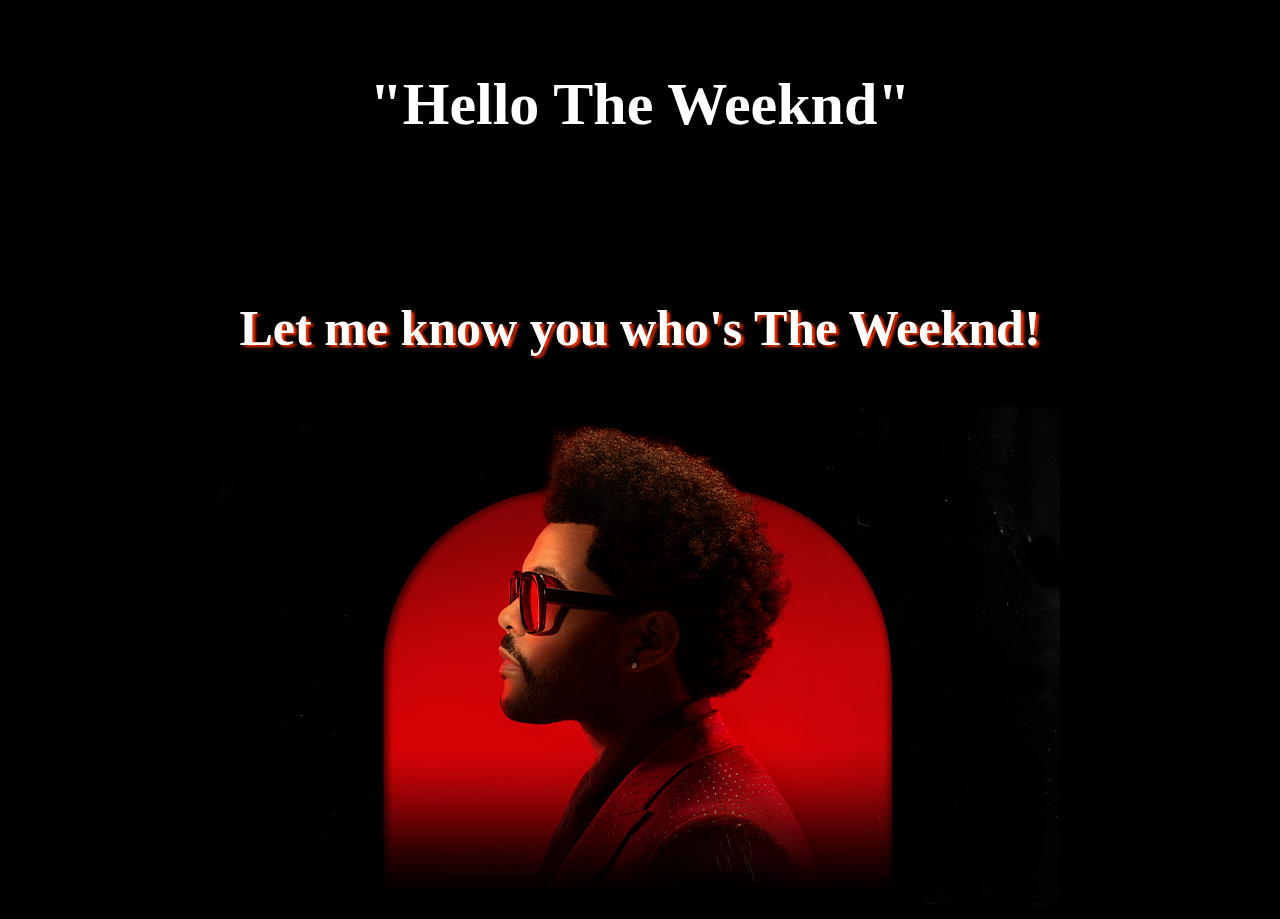
<file: index.html>
<!doctype html>
<html>
<head>
  <title> Project 1 - The Weeknd : Chayoung </title>
  <meta charset="utf-8">
   <link rel="stylesheet" href="style2.css">
 </head>

<body bgcolor="black">
 <h1>"Hello The Weeknd"</h1>
  <h2><a href="index2.html" title="introduction page">Let me know you who's The Weeknd!</a></h2>
   <div id="image">
    <img src="the weeknd from google.jpg">
   </div>

</body>
</html>
</file>
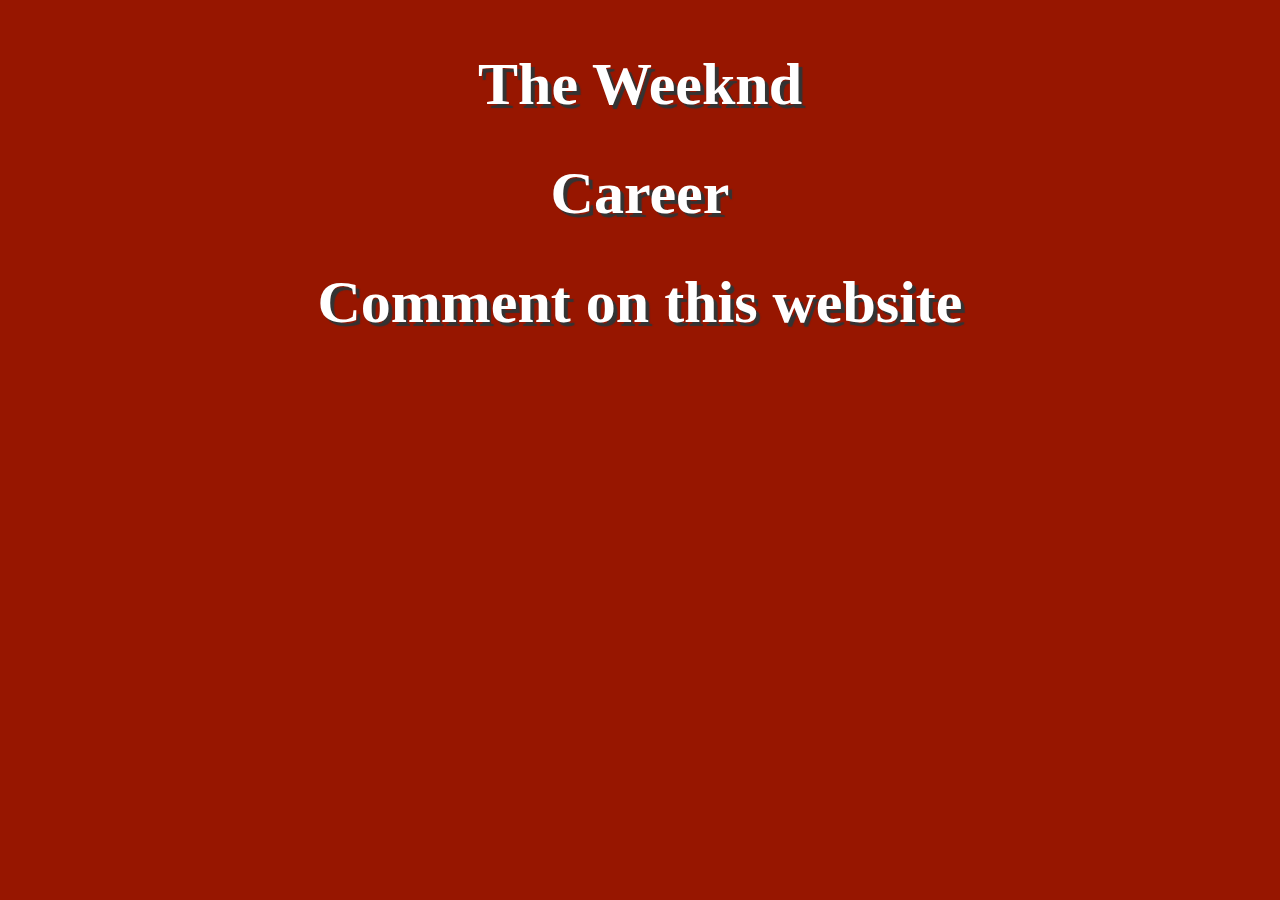
<file: index2.html>
<!doctype html>
<html>
<head>
  <title> Project 1 - The Weeknd : Chayoung </title>
  <meta charset="utf-8">
   <link rel="stylesheet" href="style3.css">
 </head>

 <body>
   <div id="list">
      <h1><a href="intro1.html">The Weeknd</h1>
      <h1><a href="intro2.html">Career</h1>
      <h1><a href="intro3.html">Comment on this website</h1>
     <div id="video">
       <iframe width="777" height="437" src="https://www.youtube.com/embed/KEI4qSrkPAs" frameborder="0" allow="accelerometer; autoplay; clipboard-write; encrypted-media; gyroscope; picture-in-picture" allowfullscreen></iframe>
     </div>
   </div>

  </body>
  </html>
</file>
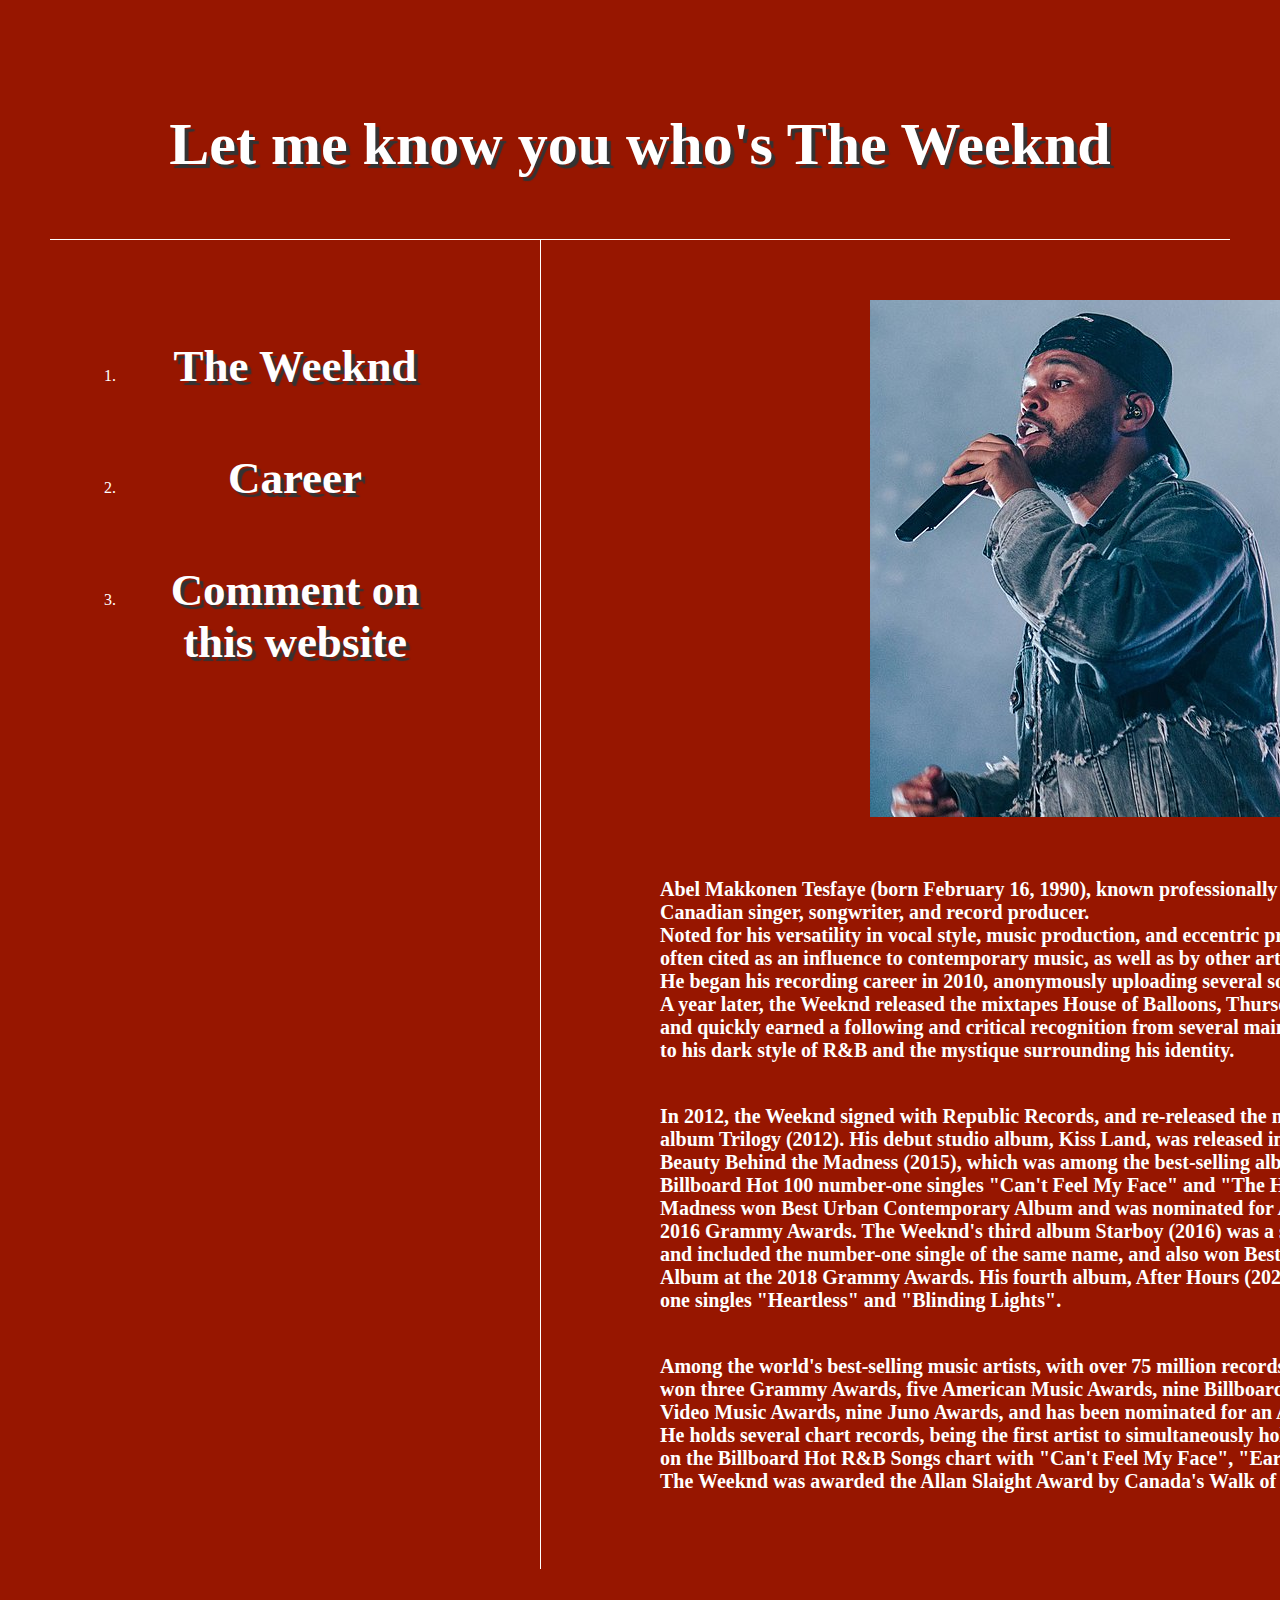
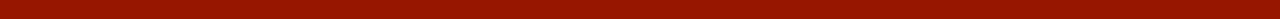
<file: intro1.html>
<!doctype html>
<html>
<head>
  <title> Project 1 - The Weeknd : Chayoung </title>
  <meta charset="utf-8">
 <link rel="stylesheet" href="style4.css">
</head>

 <body>
    <h1><a href="index2.html">Let me know you who's The Weeknd</a></h1>
    <div id="grid">
     <ol>
      <li><h1><a href="intro1.html">The Weeknd</a></h1>
      <li><h1><a href="intro2.html">Career</a></h1>
      <li><h1><a href="intro3.html">Comment on this website</a></h1>
     </ol>


  <div id="article">
    <img src="the weeknd intro.jpg">
   <h2>Abel Makkonen Tesfaye (born February 16, 1990), known professionally as the Weeknd, is a Canadian singer, songwriter, and record producer. <br>Noted for his versatility in vocal style, music production, and eccentric presentation, the Weeknd is often cited as an influence to contemporary music, as well as by other artists.
   <br>He began his recording career in 2010, anonymously uploading several songs to YouTube. <br>A year later, the Weeknd released the mixtapes House of Balloons, Thursday, and Echoes of Silence, and quickly earned a following and critical recognition from several mainstream publications due to his dark style of R&B and the mystique surrounding his identity.
   <p><br>In 2012, the Weeknd signed with Republic Records, and re-released the mixtapes in the compilation album Trilogy (2012). His debut studio album, Kiss Land, was released in 2013. He followed it with Beauty Behind the Madness (2015), which was among the best-selling albums of 2015. With the Billboard Hot 100 number-one singles "Can't Feel My Face" and "The Hills", Beauty Behind the Madness won Best Urban Contemporary Album and was nominated for Album of the Year at the 2016 Grammy Awards. The Weeknd's third album Starboy (2016) was a similar commercial success and included the number-one single of the same name, and also won Best Urban Contemporary Album at the 2018 Grammy Awards. His fourth album, After Hours (2020), featured the number-one singles "Heartless" and "Blinding Lights".</p>
   <br>Among the world's best-selling music artists, with over 75 million records sold, The Weeknd has won three Grammy Awards, five American Music Awards, nine Billboard Music Awards, two MTV Video Music Awards, nine Juno Awards, and has been nominated for an Academy Award. <br>He holds several chart records, being the first artist to simultaneously hold the top three positions on the Billboard Hot R&B Songs chart with "Can't Feel My Face", "Earned It", and "The Hills". The Weeknd was awarded the Allan Slaight Award by Canada's Walk of Fame.</h2>
   </div>
 </div>

</body>
</html>
</file>
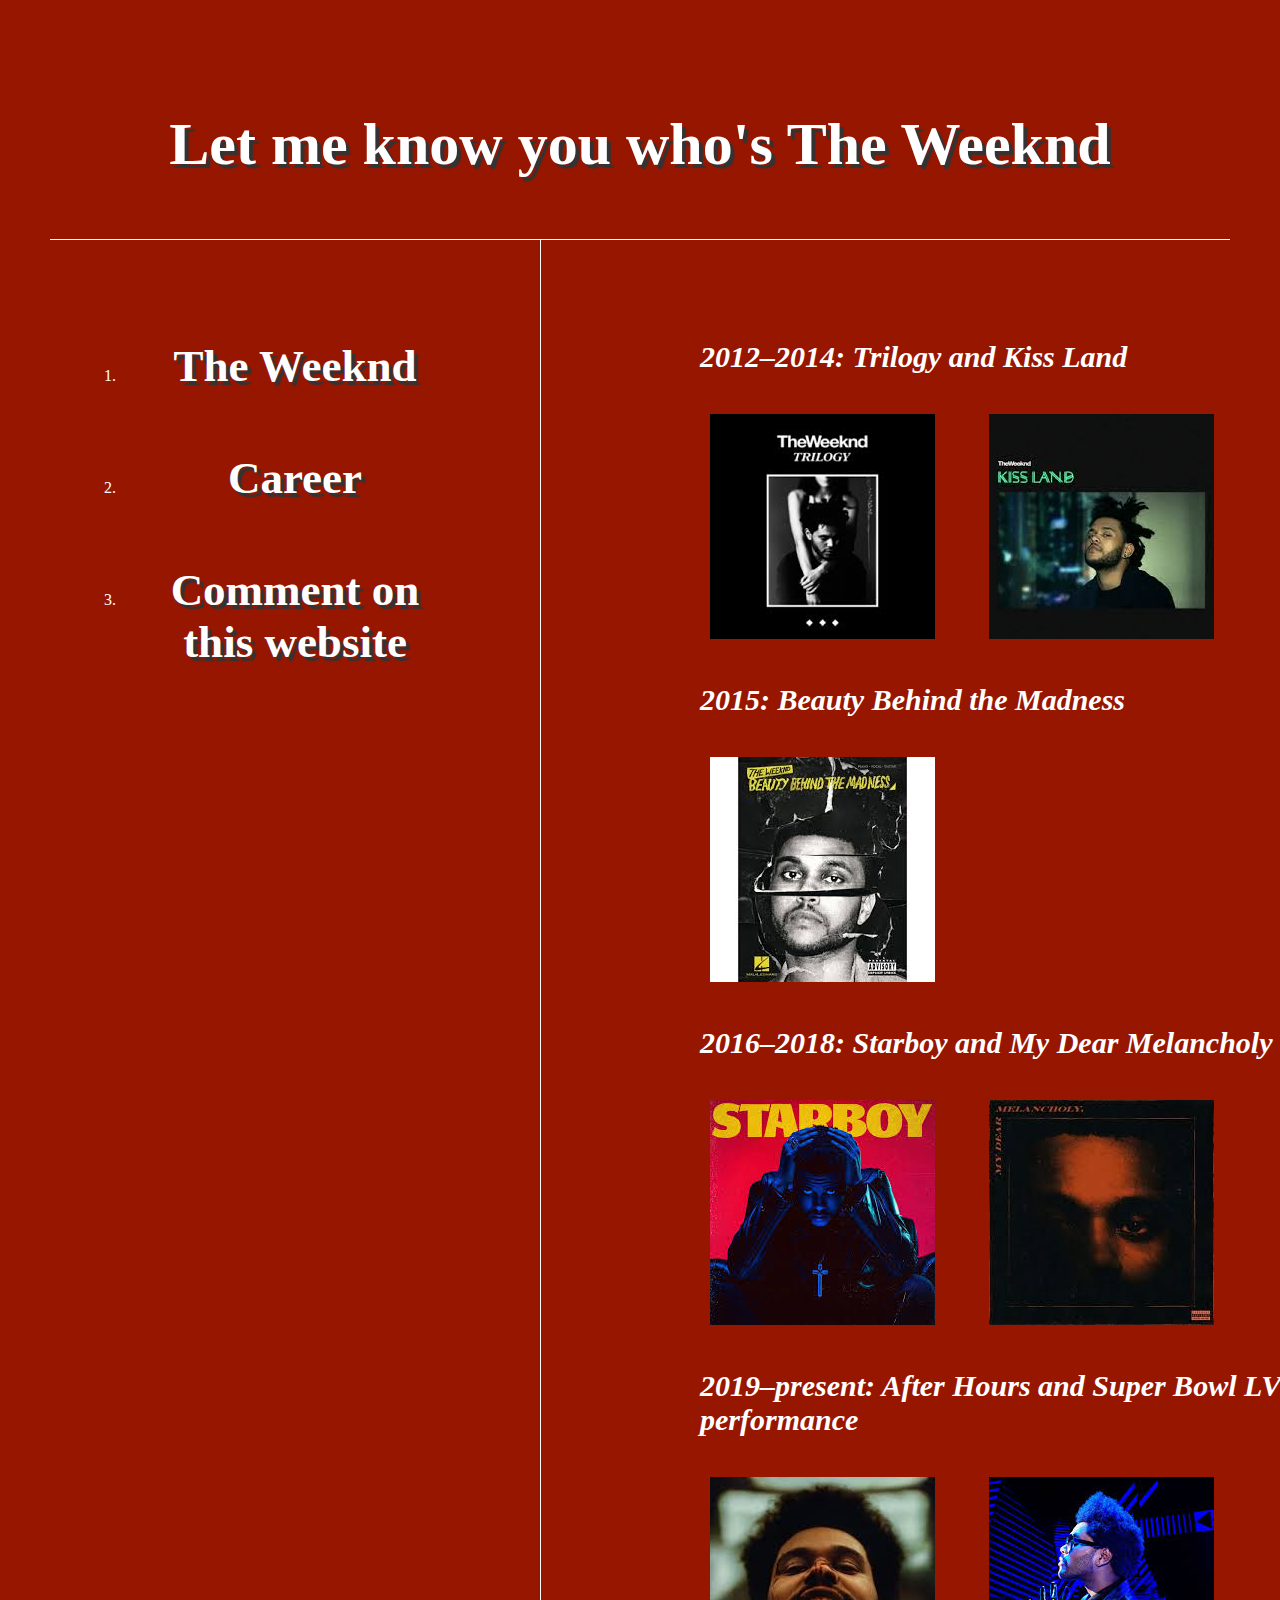
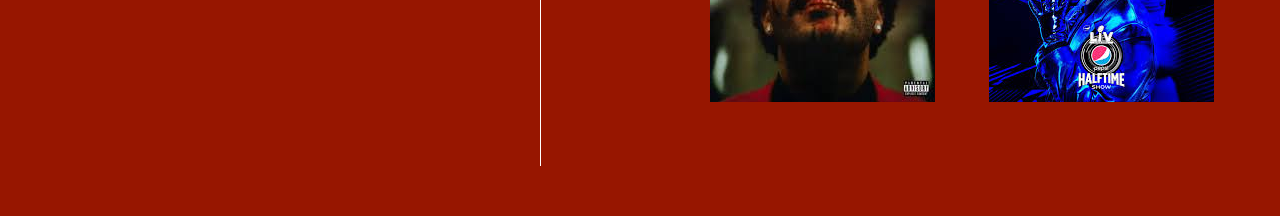
<file: intro2.html>
<!doctype html>
<html>
<head>
  <title> Project 1 - The Weeknd : Chayoung </title>
  <meta charset="utf-8">
 <link rel="stylesheet" href="style5.css">
</head>

<body>
  <h1><a href="index2.html">Let me know you who's The Weeknd</a></h1>
  <div id="grid">
    <ol>
      <li><h1><a href="intro1.html">The Weeknd</a></h1></li>
      <li><h1><a href="intro2.html">Career</a></h1></li>
      <li><h1><a href="intro3.html">Comment on this website</a></h1></li>
    </ol>
  <div id="article">
    <h2>2012–2014: Trilogy and Kiss Land</h2>
      <img src="trilogy.jpg">
      <img src="kiss land.jpg">
     <h2>2015: Beauty Behind the Madness</h2>
      <img src="beauty behind.jpg">
    <h2> 2016–2018: Starboy and My Dear Melancholy</h2>
      <img src="starboy.jpg">
      <img src="my dear.jpg">
     <h2>2019–present: After Hours and Super Bowl LV half-time performance</h2>
        <img src="after hours.jpg">
        <img src="super bowl.jpg">
     </div>
   </div>
</body>
</html>
</file>
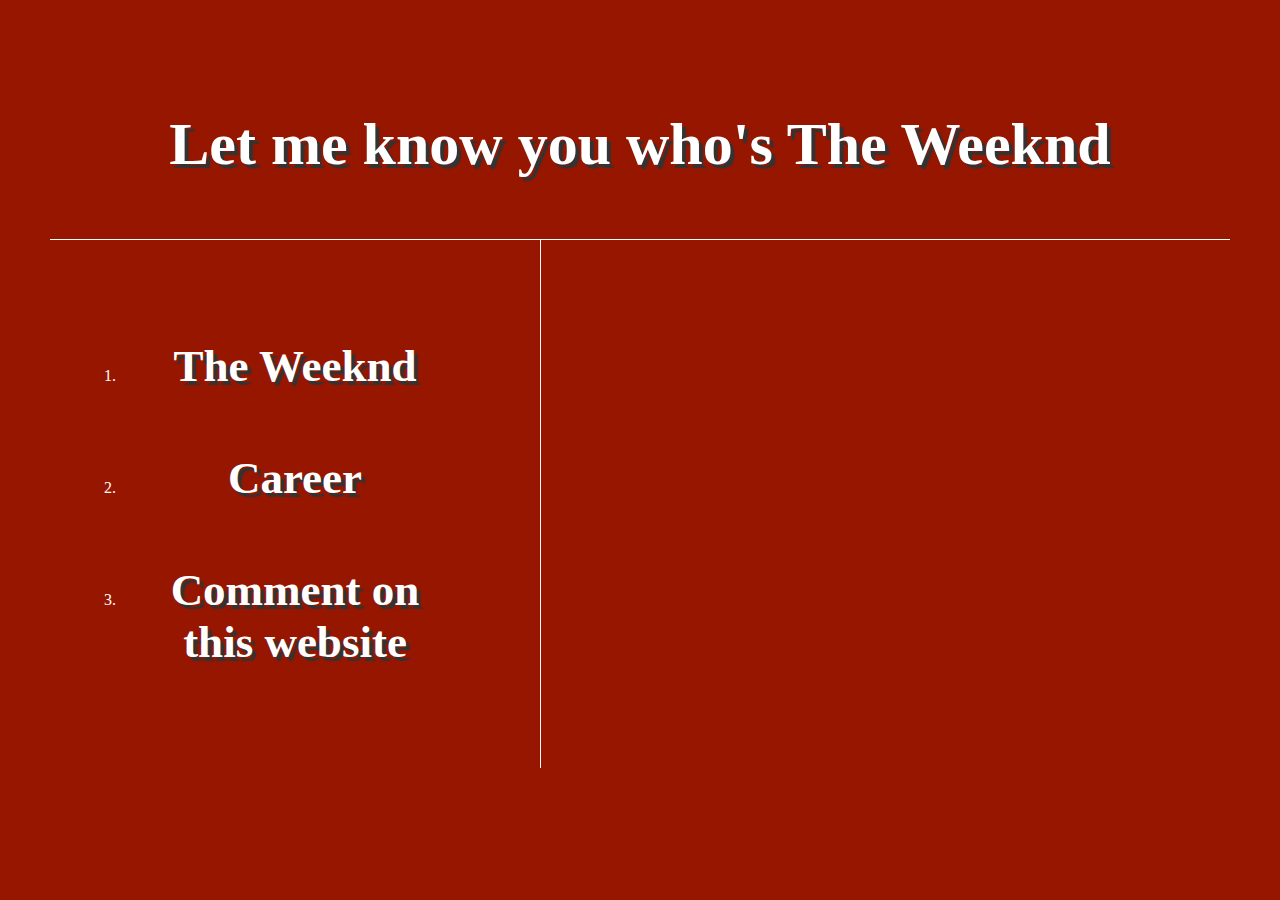
<file: intro3.html>
<!doctype html>
<html>
<head>
  <title> Project 1 - The Weeknd : Chayoung </title>
  <meta charset="utf-8">
  <link rel="stylesheet" href="style6.css">
</head>

<body>
   <h1><a href="index2.html">Let me know you who's The Weeknd</a></h1>
   <div id="grid">
     <ol>
      <li><h1><a href="intro1.html">The Weeknd</a></h1></li>
      <li><h1><a href="intro2.html">Career</a></h1></li>
      <li><h1><a href="intro3.html">Comment on this website</a></h1></li>
    </ol>


  <div id="lv-container" data-id="city" data-uid="MTAyMC81Mjc2Ni8yOTI0Mw==">
  <script type="text/javascript">
     (function(d, s) {
         var j, e = d.getElementsByTagName(s)[0];

         if (typeof LivereTower === 'function') { return; }

         j = d.createElement(s);
         j.src = 'https://cdn-city.livere.com/js/embed.dist.js';
         j.async = true;

         e.parentNode.insertBefore(j, e);
     })(document, 'script');
  </script>
  <noscript>라이브리 댓글 작성을 위해 JavaScript를 활성화 해주세요</noscript>
  </div>
</div>

  <!--Start of Tawk.to Script-->
<script type="text/javascript">
var Tawk_API=Tawk_API||{}, Tawk_LoadStart=new Date();
(function(){
var s1=document.createElement("script"),s0=document.getElementsByTagName("script")[0];
s1.async=true;
s1.src='https://embed.tawk.to/602cc0b1918aa261273fa21a/1eund1e1b';
s1.charset='UTF-8';
s1.setAttribute('crossorigin','*');
s0.parentNode.insertBefore(s1,s0);
})();
</script>
<!--End of Tawk.to Script-->

  </body>
  </html>
</file>
<file: style2.css>
h1{
  color: white;
  font-size:60px;
  text-align:center;
  padding:30px;
  margin-top:40px;
}
h2{
  color:white;
  font-size:50px;
  text-align:center;
  text-shadow:#ff3300 3px 2px 3px;
  margin:100px;
  padding:30px;
  margin-bottom:20px;
}
a{
  text-decoration:none;
  color:white;
}
a:link{
  color:white;
}

a:active{
  color:yellow;
}
#image{
  text-align:center;
}
</file>
<file: style3.css>
body{
  background-color:#971600;
  background-image:url(https://i.pinimg.com/originals/5b/44/0b/5b440bb082e5a299c60170b07f8a5d5b.png);
  background-repeat:no-repeat;
  background-size:220px 220px;
  background-position:right bottom;
  background-attachment:fixed;*/
}
h1{
  color:white;
  font-size:60px;
  text-align:center;
  text-shadow:#333333 4px 4px 1px;
  margin:40px;
}
a{
  text-decoration: none;
  color:white;
}
a:link{
  color:white;
}

a:active{
  color:yellow;
}
#list {
  margin-top:50px;
}
#video{
  text-align: center;
}
</file>
<file: style4.css>
body{
  margin:50px;
  background-color:#971600;
  background-image:url(https://i.pinimg.com/originals/5b/44/0b/5b440bb082e5a299c60170b07f8a5d5b.png);
  background-repeat:no-repeat;
  background-size:200px 200px;
  background-position:right bottom;
  background-attachment:fixed;*/
}
h1{
  color:white;
  font-size:60px;
  text-align: center;
  text-shadow:#333333 4px 4px 1px;
  border-bottom: 1px solid white;
  margin:0px;
  padding:60px;
}
h2{
  color:white;
  font-size:20px;
  width:850px;
}
a{
  text-decoration: none;
  color:white;
}
img{
  padding-left: 210px;
  margin-bottom: 40px;
}
a:link{
  color:white;
}
a:active{
  color:yellow;
}
ol{
  color:white;
  border-right:1px solid white;
  width:350px;
  padding:70px;
  margin:0px;
}
#grid{
  display:grid;
  grid-template-columns: 500px 1fr;
}
#article{
  margin:60px;
  padding-left: 50px;
}
#grid h1{
  font-size:45px;
  border:none;
  text-shadow:#333333 4px 4px 1px;
  padding:30px;
}
@media(max-width:1170px){
  #grid{
    display:block;
  }
  ol{
    border-right: none;
  }
  h1{
    border-bottom: none;
  }
}
</file>
<file: style5.css>
body{
  margin:50px;
  background-color:#971600;
  background-image:url(https://i.pinimg.com/originals/5b/44/0b/5b440bb082e5a299c60170b07f8a5d5b.png);
  background-repeat:no-repeat;
  background-size:200px 200px;
  background-position:right bottom;
  background-attachment:fixed;*/
}
h1{
  color:white;
  font-size:60px;
  text-align: center;
  text-shadow:#333333 4px 4px 1px;
  border-bottom: 1px solid white;
  margin:0px;
  padding:60px;
}
h2{
  color:white;
  font-size:30px;
  font-style:italic;
  font-weight:bolder;
  width:850px;
  margin:40px;
}
img {
  padding-left: 50px;
}
a{
  text-decoration: none;
  color:white;
}
a:link{
  color:white;
}
a:active{
  color:yellow;
}
ol{
  color:white;
  border-right:1px solid white;
  width:350px;
  padding:70px;
  margin:0px;
}
#grid{
  display:grid;
  grid-template-columns: 500px 1fr;
}
#article{
  margin:60px;
  padding-left: 50px;
}
#grid h1{
  font-size:45px;
  border:none;
  text-shadow:#333333 4px 4px 1px;
  padding:30px;
}
@media(max-width:1170px){
  #grid{
    display:block;
  }
  ol{
    border-right: none;
  }
  h1{
    border-bottom: none;
  }
}
</file>
<file: style6.css>
body{
  margin:50px;
  background-color:#971600;
  background-image:url(https://i.pinimg.com/originals/5b/44/0b/5b440bb082e5a299c60170b07f8a5d5b.png);
  background-repeat:no-repeat;
  background-size:200px 200px;
  background-position:right bottom;
  background-attachment:fixed;*/
}
h1{
  color:White;
  font-size:60px;
  text-align: center;
  text-shadow:#333333 4px 4px 1px;
  border-bottom: 1px solid white;
  margin:0px;
  padding:60px;
}
h2{
  color:White;
  font-size:20px;
  width:850px;
}
a{
  text-decoration: none;
  color:white;
}
a:link{
  color:white;
}
a:active{
  color:yellow;
}
ol{
  color:white;
  border-right:1px solid white;
  width:350px;
  padding:70px;
  margin:0px;
}
#grid{
  display:grid;
  grid-template-columns: 500px 1fr;
}
#lv-container{
  margin:60px;
  padding-left: 50px;
}
#grid h1{
  font-size:45px;
  border:none;
  text-shadow:#333333 4px 4px 1px;
  padding:30px;
}
@media(max-width:1170px){
  #grid{
    display:block;
  }
  ol{
    border-right: none;
  }
  h1{
    border-bottom: none;
  }
}
</file>
